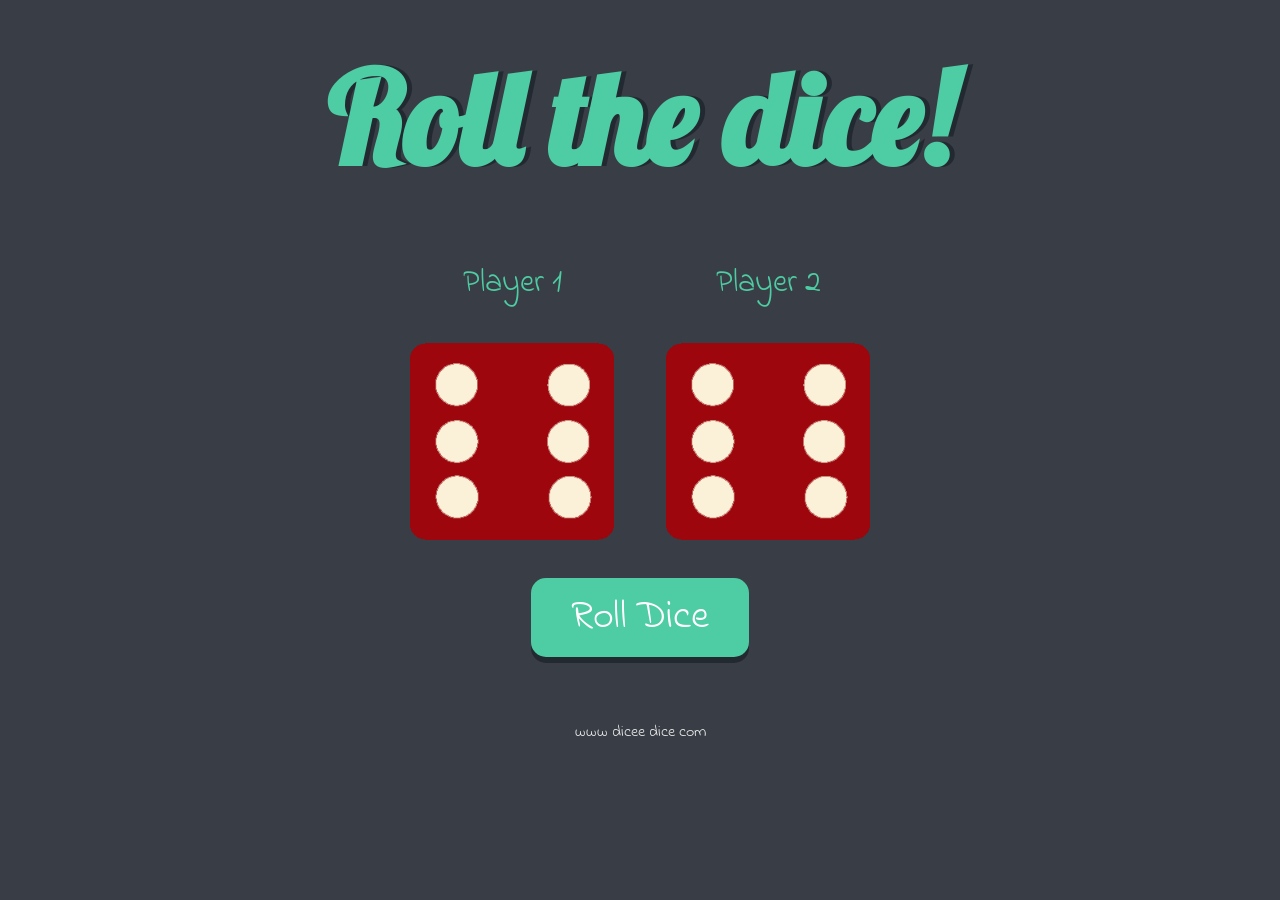
<file: index.html>
<!doctype html>
<html lang="en">
  <head>
    <meta charset="utf-8" />
    <title>Dicee</title>
    <link rel="stylesheet" href="styles.css" />
    <link
      href="https://fonts.googleapis.com/css?family=Indie+Flower|Lobster"
      rel="stylesheet"
    />
  </head>
  <body>
    <div class="container">
      <h1>Roll the dice!</h1>

      <div class="dice-container">
        <div class="dice">
          <p>Player 1</p>
          <img class="img1" src="images/dice6.png" alt="Dice showing value 6" />
        </div>

        <div class="dice">
          <p>Player 2</p>
          <img class="img2" src="images/dice6.png" alt="Dice showing value 6" />
        </div>
      </div>

      <button class="roll-btn">Roll Dice</button>
    </div>

    <footer>www dicee dice com</footer>
    <script src="index.js"></script>
  </body>
</html>
</file>
<file: styles.css>
:root {
  --bg-color: #393E46;
  --accent-color: #4ECCA3;
  --shadow-color: #232931;
  --hover-color: #3eb591;
  --text-white: #EEEEEE;
}

.container {
  width: 80%;
  margin: auto;
  display: flex;
  flex-direction: column;
  align-items: center;
}

.dice-container {
  width: 100%;
  display: flex;
  justify-content: center;
  align-items: center;
}

.dice {
  text-align: center;
}

body {
  background-color: var(--bg-color);
}

h1 {
  margin: 30px;
  font-family: 'Lobster', cursive;
  text-shadow: 5px 0 var(--shadow-color);
  font-size: 8rem;
  color: var(--accent-color);
}

p {
  font-size: 2rem;
  color: var(--accent-color);
  font-family: 'Indie Flower', cursive;
}

img {
  width: 80%;
}

footer {
  margin-top: 5%;
  color: var(--text-white);
  text-align: center;
  font-family: 'Indie Flower', cursive;

}

.roll-btn {
  font-family: 'Indie Flower', cursive;
  font-size: 2.5rem;
  background-color: var(--accent-color);
  color: white;
  border: none;
  padding: 10px 40px;
  border-radius: 15px;
  cursor: pointer;
  margin-top: 30px;
  box-shadow: 0 6px var(--shadow-color);
  transition: background-color 0.2s, transform 0.1s;
}

.roll-btn:hover {
  background-color: var(--hover-color);
}

.roll-btn:active {
  box-shadow: 0 2px var(--shadow-color);
  transform: translateY(4px);
}

@media (max-width: 900px) {
  h1 {
    font-size: 4rem;
  }

  .roll-btn {
    font-size: 1.8rem;
    padding: 8px 30px;
  }

  .dice-container {
    flex-direction: column;
  }
}
</file>
